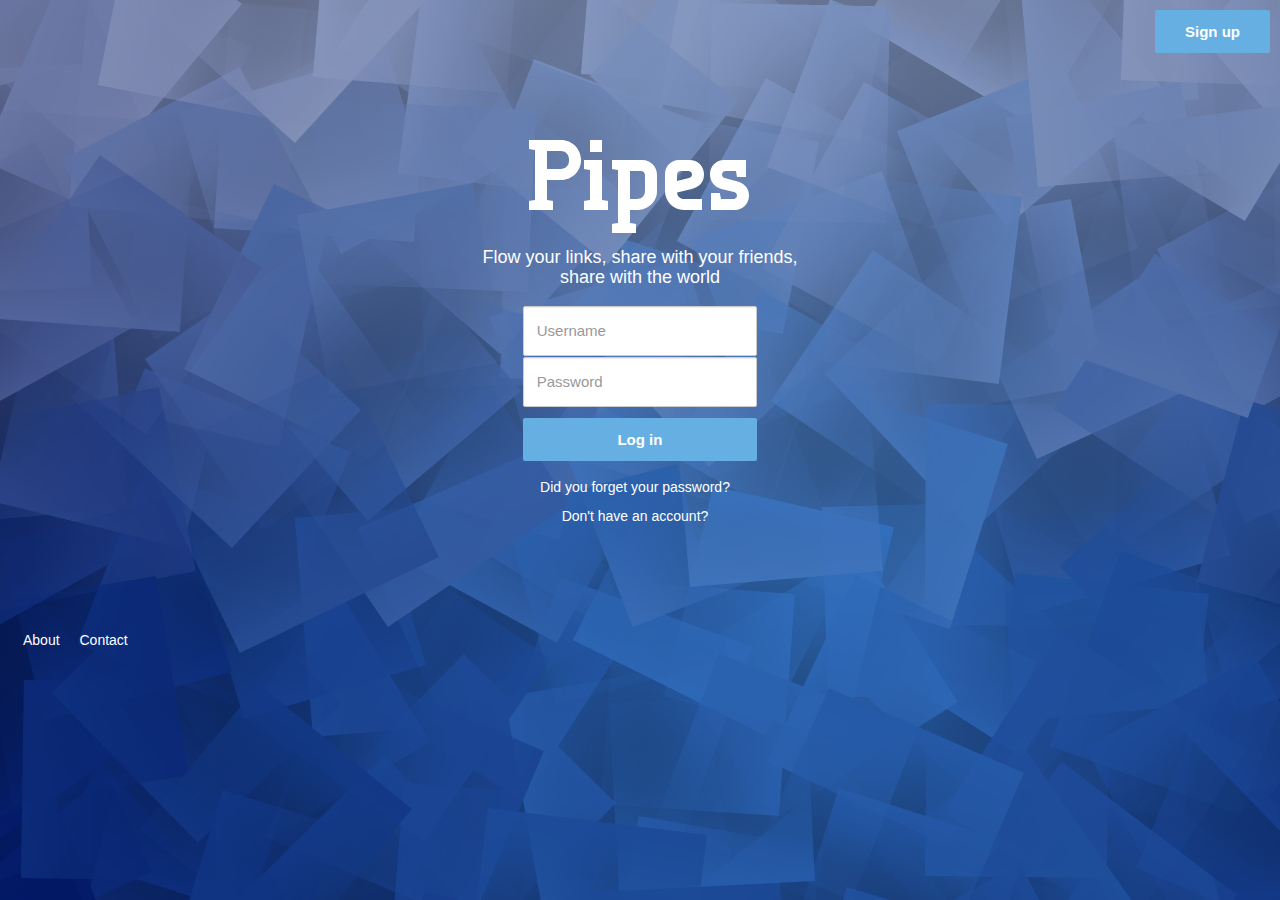
<file: index.html>
<?php
session_start();
	
	if(isset($_SESSION['id']))
	{
		header("location: ../houm-vale/home.html")
	}
?>

<DOCTYPE! html>

<html>
<head>

	<title>Welcome to Pipes!</title>

	<link rel="stylesheet" type="text/css" href="stylesheets/index.css">

	<meta charset="utf-8">

	<script src="jquery-1.9.1.js" type="text/javascript"></script> 
	<script src="jquery-ui-1.11.1/jquery-ui.js" type="text/javascript"></script>
	<script src="index.js" type="text/javascript" ></script>

	<!--boot-->
	<link rel="stylesheet" href="https://maxcdn.bootstrapcdn.com/bootstrap/3.2.0/css/bootstrap.min.css">
	<script src="https://maxcdn.bootstrapcdn.com/bootstrap/3.2.0/js/bootstrap.min.js"></script>


	<link href="https://maxcdn.bootstrapcdn.com/font-awesome/4.2.0/css/font-awesome.min.css" rel="stylesheet">



</head>
<body>

	<div id="fb-root"></div>
	<script>(function(d, s, id) {
	  var js, fjs = d.getElementsByTagName(s)[0];
	  if (d.getElementById(id)) return;
	  js = d.createElement(s); js.id = id;
	  js.src = "//connect.facebook.net/en_US/sdk.js#xfbml=1&appId=1502848609958241&version=v2.0";
	  fjs.parentNode.insertBefore(js, fjs);
	}(document, 'script', 'facebook-jssdk'));</script>

	<div class="container-fluid">
		<div class="row">
			<button class="btn btn-primary pull-right btn-lg btn-submit" id="btn-submit-signup" data-toggle="modal" data-target="#myModal"> Sign up </button>

  			<div class="fb-login-button" data-max-rows="10" data-size="xlarge" data-show-faces="false" data-auto-logout-link="false"></div>
		</div>
		<div class="row">
			<div class="col-md-4 col-md-offset-4 login-form">
				<h1> Pipes </h1>
				<h2> Flow your links, share with your friends, share with the world </h2>

				<!-- el action de un form le dice al formulario a donde enviar los datos cuando el usuario haga "submit", despue,s nahmod va a hacer cosas con esos datos, a vos no te importa -->
				<form role="form" method="POST" action="log.php" class="col-md-8 col-md-offset-2">
					<div class="form-group">
						<input name="user" type="text" class="form-control input-lg login-input" id="user" placeholder="Username">
					</div>
					<div class="form-group">
						<input name="pass" type="password" class="form-control input-lg login-input" id="pass" placeholder="Password">
					</div>
					<button type="submit" class="btn btn-block btn-primary btn-submit" id="btn-submit-login"> Log in </button>
				</form>


				<div id="divt"></div>



				<div class="col-md-12">
					<a class="btn btn-link btn-block white-link"> Did you forget your password? </a>
					<a class="btn btn-link btn-block white-link" data-toggle="modal" data-target="#myModal"> Don't have an account? </a>
			     </div>
			</div>
		</div>
		<div class="row" id="info-us">
			<a href="../aboutinfo/info.html" class="btn btn-link white-link">About</a>
			<a href="#" class="btn btn-link white-link">Contact</a>
		</div>
	</div>



	<!-- Modal -->
	<div class="modal fade" id="myModal" tabindex="-1" role="dialog" aria-labelledby="myModalLabel" aria-hidden="true">
	  <div class="modal-dialog" style="margin-top:45px;width:530;">
	    <div class="modal-content">
	      <div class="modal-header">
	        <button type="button" class="close" data-dismiss="modal"><span aria-hidden="true">&times;</span><span class="sr-only">Close</span></button>
	        <h4 class="modal-title" id="myModalLabel">Sign up</h4>
	      </div>
	      <div class="modal-body">

	      		<div class="row">

	      			<h2 class="modal-sub-header"> Pipes </h2>
	      			<h3> <strong>Join free today! </strong>Sign up using your e-mail! </h3>
	       
					<form role="form" method="POST" action="signup.php" class="col-md-8 col-md-offset-2">
						<div class="form-group">
							<input name="name" type="text" class="form-control input-lg login-input signup-input" id="name" placeholder="Name">
						</div>
						<div class="form-group">
							<input name="lastname" type="text" class="form-control input-lg login-input signup-input" id="lastname" placeholder="Lastname">
						</div>

						<div class="form-group">
							<input name="username" type="text" class="form-control input-lg login-input signup-input" id="username" placeholder="Username" title="Between 6 and 12 characters, don't use $, * or &" data-toggle="tooltip">
							<i id="uStatus" class="fa"></i>

						</div>

						<div class="form-group">
							<input name="email" type="email" class="form-control input-lg login-input signup-input" id="email" placeholder="Email" title="email@email.com" data-toggle="tooltip">
							<i id="eStatus" class="fa"></i>
						</div>

						<div class="form-group">
							<input name="pass" type="password" class="form-control input-lg login-input signup-input" id="password" placeholder="Password" title="Between 6 and 14 characters, use numbers and capitals" data-toggle="tooltip">
							<i id="eye" class="fa fa-eye"></i>

						</div>

						<button type="submit" class="btn btn-block btn-primary btn-submit" id="btn-submit-modal"> Send! </button>
					</form>
				</div>

	      </div>
<!-- 	      <div class="modal-footer">
	        <button type="button" class="btn btn-default" data-dismiss="modal">Close</button>
	        <button type="button" class="btn btn-primary">Save changes</button>
	      </div> -->
	    </div>
	  </div>
	</div>
</body>
</html>
</file>
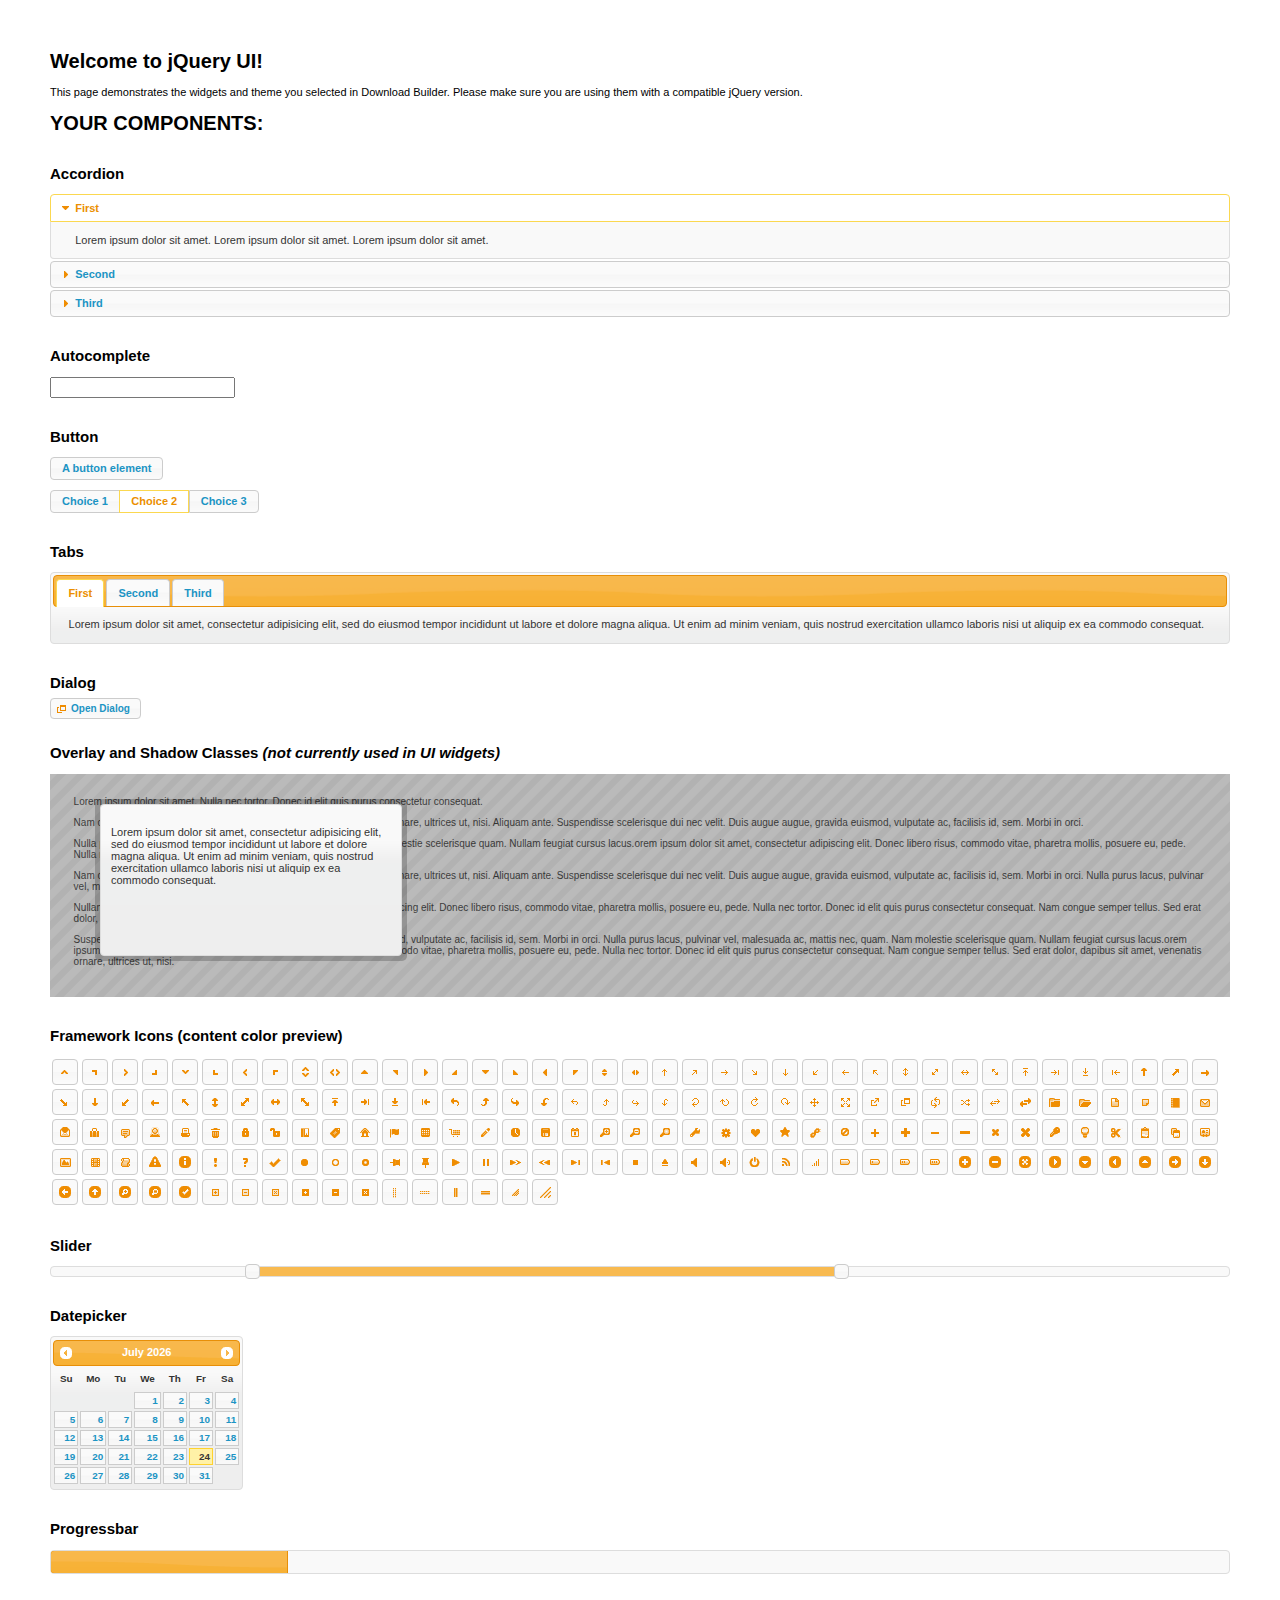
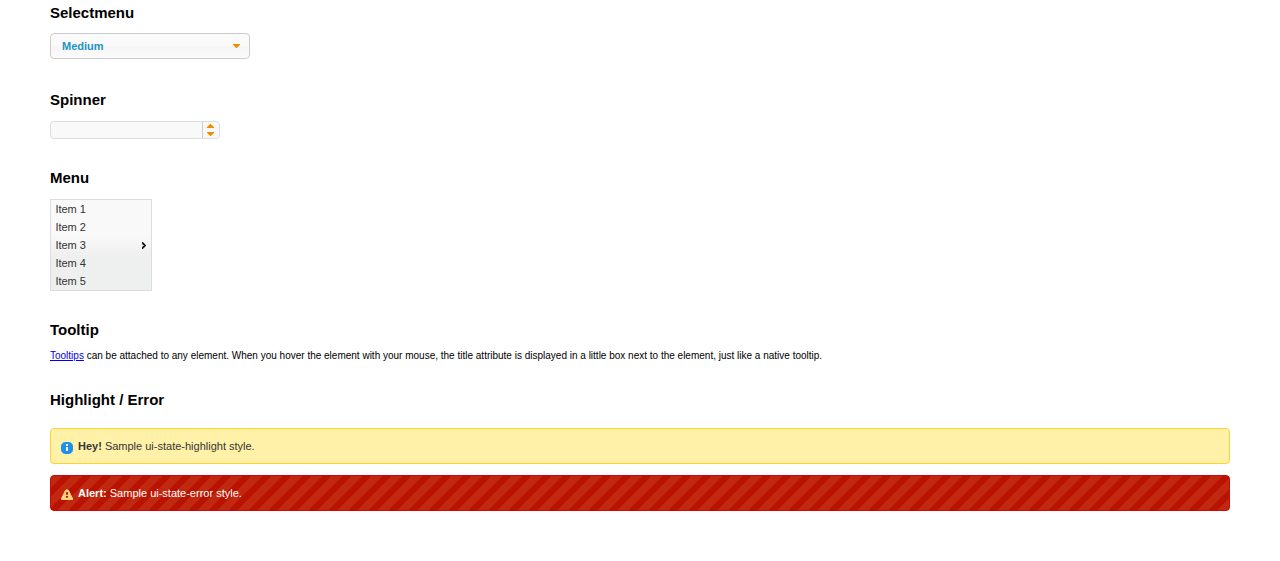
<file: jquery-ui-1.11.1/index.html>
<!doctype html>
<html lang="us">
<head>
	<meta charset="utf-8">
	<title>jQuery UI Example Page</title>
	<link href="jquery-ui.css" rel="stylesheet">
	<style>
	body{
		font: 62.5% "Trebuchet MS", sans-serif;
		margin: 50px;
	}
	.demoHeaders {
		margin-top: 2em;
	}
	#dialog-link {
		padding: .4em 1em .4em 20px;
		text-decoration: none;
		position: relative;
	}
	#dialog-link span.ui-icon {
		margin: 0 5px 0 0;
		position: absolute;
		left: .2em;
		top: 50%;
		margin-top: -8px;
	}
	#icons {
		margin: 0;
		padding: 0;
	}
	#icons li {
		margin: 2px;
		position: relative;
		padding: 4px 0;
		cursor: pointer;
		float: left;
		list-style: none;
	}
	#icons span.ui-icon {
		float: left;
		margin: 0 4px;
	}
	.fakewindowcontain .ui-widget-overlay {
		position: absolute;
	}
	select {
		width: 200px;
	}
	</style>
</head>
<body>

<h1>Welcome to jQuery UI!</h1>

<div class="ui-widget">
	<p>This page demonstrates the widgets and theme you selected in Download Builder. Please make sure you are using them with a compatible jQuery version.</p>
</div>

<h1>YOUR COMPONENTS:</h1>


<!-- Accordion -->
<h2 class="demoHeaders">Accordion</h2>
<div id="accordion">
	<h3>First</h3>
	<div>Lorem ipsum dolor sit amet. Lorem ipsum dolor sit amet. Lorem ipsum dolor sit amet.</div>
	<h3>Second</h3>
	<div>Phasellus mattis tincidunt nibh.</div>
	<h3>Third</h3>
	<div>Nam dui erat, auctor a, dignissim quis.</div>
</div>



<!-- Autocomplete -->
<h2 class="demoHeaders">Autocomplete</h2>
<div>
	<input id="autocomplete" title="type &quot;a&quot;">
</div>



<!-- Button -->
<h2 class="demoHeaders">Button</h2>
<button id="button">A button element</button>
<form style="margin-top: 1em;">
	<div id="radioset">
		<input type="radio" id="radio1" name="radio"><label for="radio1">Choice 1</label>
		<input type="radio" id="radio2" name="radio" checked="checked"><label for="radio2">Choice 2</label>
		<input type="radio" id="radio3" name="radio"><label for="radio3">Choice 3</label>
	</div>
</form>



<!-- Tabs -->
<h2 class="demoHeaders">Tabs</h2>
<div id="tabs">
	<ul>
		<li><a href="#tabs-1">First</a></li>
		<li><a href="#tabs-2">Second</a></li>
		<li><a href="#tabs-3">Third</a></li>
	</ul>
	<div id="tabs-1">Lorem ipsum dolor sit amet, consectetur adipisicing elit, sed do eiusmod tempor incididunt ut labore et dolore magna aliqua. Ut enim ad minim veniam, quis nostrud exercitation ullamco laboris nisi ut aliquip ex ea commodo consequat.</div>
	<div id="tabs-2">Phasellus mattis tincidunt nibh. Cras orci urna, blandit id, pretium vel, aliquet ornare, felis. Maecenas scelerisque sem non nisl. Fusce sed lorem in enim dictum bibendum.</div>
	<div id="tabs-3">Nam dui erat, auctor a, dignissim quis, sollicitudin eu, felis. Pellentesque nisi urna, interdum eget, sagittis et, consequat vestibulum, lacus. Mauris porttitor ullamcorper augue.</div>
</div>



<!-- Dialog NOTE: Dialog is not generated by UI in this demo so it can be visually styled in themeroller-->
<h2 class="demoHeaders">Dialog</h2>
<p><a href="#" id="dialog-link" class="ui-state-default ui-corner-all"><span class="ui-icon ui-icon-newwin"></span>Open Dialog</a></p>

<h2 class="demoHeaders">Overlay and Shadow Classes <em>(not currently used in UI widgets)</em></h2>
<div style="position: relative; width: 96%; height: 200px; padding:1% 2%; overflow:hidden;" class="fakewindowcontain">
	<p>Lorem ipsum dolor sit amet,  Nulla nec tortor. Donec id elit quis purus consectetur consequat. </p><p>Nam congue semper tellus. Sed erat dolor, dapibus sit amet, venenatis ornare, ultrices ut, nisi. Aliquam ante. Suspendisse scelerisque dui nec velit. Duis augue augue, gravida euismod, vulputate ac, facilisis id, sem. Morbi in orci. </p><p>Nulla purus lacus, pulvinar vel, malesuada ac, mattis nec, quam. Nam molestie scelerisque quam. Nullam feugiat cursus lacus.orem ipsum dolor sit amet, consectetur adipiscing elit. Donec libero risus, commodo vitae, pharetra mollis, posuere eu, pede. Nulla nec tortor. Donec id elit quis purus consectetur consequat. </p><p>Nam congue semper tellus. Sed erat dolor, dapibus sit amet, venenatis ornare, ultrices ut, nisi. Aliquam ante. Suspendisse scelerisque dui nec velit. Duis augue augue, gravida euismod, vulputate ac, facilisis id, sem. Morbi in orci. Nulla purus lacus, pulvinar vel, malesuada ac, mattis nec, quam. Nam molestie scelerisque quam. </p><p>Nullam feugiat cursus lacus.orem ipsum dolor sit amet, consectetur adipiscing elit. Donec libero risus, commodo vitae, pharetra mollis, posuere eu, pede. Nulla nec tortor. Donec id elit quis purus consectetur consequat. Nam congue semper tellus. Sed erat dolor, dapibus sit amet, venenatis ornare, ultrices ut, nisi. Aliquam ante. </p><p>Suspendisse scelerisque dui nec velit. Duis augue augue, gravida euismod, vulputate ac, facilisis id, sem. Morbi in orci. Nulla purus lacus, pulvinar vel, malesuada ac, mattis nec, quam. Nam molestie scelerisque quam. Nullam feugiat cursus lacus.orem ipsum dolor sit amet, consectetur adipiscing elit. Donec libero risus, commodo vitae, pharetra mollis, posuere eu, pede. Nulla nec tortor. Donec id elit quis purus consectetur consequat. Nam congue semper tellus. Sed erat dolor, dapibus sit amet, venenatis ornare, ultrices ut, nisi. </p>

	<!-- ui-dialog -->
	<div class="ui-overlay"><div class="ui-widget-overlay"></div><div class="ui-widget-shadow ui-corner-all" style="width: 302px; height: 152px; position: absolute; left: 50px; top: 30px;"></div></div>
	<div style="position: absolute; width: 280px; height: 130px;left: 50px; top: 30px; padding: 10px;" class="ui-widget ui-widget-content ui-corner-all">
		<div class="ui-dialog-content ui-widget-content" style="background: none; border: 0;">
			<p>Lorem ipsum dolor sit amet, consectetur adipisicing elit, sed do eiusmod tempor incididunt ut labore et dolore magna aliqua. Ut enim ad minim veniam, quis nostrud exercitation ullamco laboris nisi ut aliquip ex ea commodo consequat.</p>
		</div>
	</div>

</div>

<!-- ui-dialog -->
<div id="dialog" title="Dialog Title">
	<p>Lorem ipsum dolor sit amet, consectetur adipisicing elit, sed do eiusmod tempor incididunt ut labore et dolore magna aliqua. Ut enim ad minim veniam, quis nostrud exercitation ullamco laboris nisi ut aliquip ex ea commodo consequat.</p>
</div>



<h2 class="demoHeaders">Framework Icons (content color preview)</h2>
<ul id="icons" class="ui-widget ui-helper-clearfix">
	<li class="ui-state-default ui-corner-all" title=".ui-icon-carat-1-n"><span class="ui-icon ui-icon-carat-1-n"></span></li>
	<li class="ui-state-default ui-corner-all" title=".ui-icon-carat-1-ne"><span class="ui-icon ui-icon-carat-1-ne"></span></li>
	<li class="ui-state-default ui-corner-all" title=".ui-icon-carat-1-e"><span class="ui-icon ui-icon-carat-1-e"></span></li>
	<li class="ui-state-default ui-corner-all" title=".ui-icon-carat-1-se"><span class="ui-icon ui-icon-carat-1-se"></span></li>
	<li class="ui-state-default ui-corner-all" title=".ui-icon-carat-1-s"><span class="ui-icon ui-icon-carat-1-s"></span></li>
	<li class="ui-state-default ui-corner-all" title=".ui-icon-carat-1-sw"><span class="ui-icon ui-icon-carat-1-sw"></span></li>
	<li class="ui-state-default ui-corner-all" title=".ui-icon-carat-1-w"><span class="ui-icon ui-icon-carat-1-w"></span></li>
	<li class="ui-state-default ui-corner-all" title=".ui-icon-carat-1-nw"><span class="ui-icon ui-icon-carat-1-nw"></span></li>
	<li class="ui-state-default ui-corner-all" title=".ui-icon-carat-2-n-s"><span class="ui-icon ui-icon-carat-2-n-s"></span></li>
	<li class="ui-state-default ui-corner-all" title=".ui-icon-carat-2-e-w"><span class="ui-icon ui-icon-carat-2-e-w"></span></li>
	<li class="ui-state-default ui-corner-all" title=".ui-icon-triangle-1-n"><span class="ui-icon ui-icon-triangle-1-n"></span></li>
	<li class="ui-state-default ui-corner-all" title=".ui-icon-triangle-1-ne"><span class="ui-icon ui-icon-triangle-1-ne"></span></li>
	<li class="ui-state-default ui-corner-all" title=".ui-icon-triangle-1-e"><span class="ui-icon ui-icon-triangle-1-e"></span></li>
	<li class="ui-state-default ui-corner-all" title=".ui-icon-triangle-1-se"><span class="ui-icon ui-icon-triangle-1-se"></span></li>
	<li class="ui-state-default ui-corner-all" title=".ui-icon-triangle-1-s"><span class="ui-icon ui-icon-triangle-1-s"></span></li>
	<li class="ui-state-default ui-corner-all" title=".ui-icon-triangle-1-sw"><span class="ui-icon ui-icon-triangle-1-sw"></span></li>
	<li class="ui-state-default ui-corner-all" title=".ui-icon-triangle-1-w"><span class="ui-icon ui-icon-triangle-1-w"></span></li>
	<li class="ui-state-default ui-corner-all" title=".ui-icon-triangle-1-nw"><span class="ui-icon ui-icon-triangle-1-nw"></span></li>
	<li class="ui-state-default ui-corner-all" title=".ui-icon-triangle-2-n-s"><span class="ui-icon ui-icon-triangle-2-n-s"></span></li>
	<li class="ui-state-default ui-corner-all" title=".ui-icon-triangle-2-e-w"><span class="ui-icon ui-icon-triangle-2-e-w"></span></li>
	<li class="ui-state-default ui-corner-all" title=".ui-icon-arrow-1-n"><span class="ui-icon ui-icon-arrow-1-n"></span></li>
	<li class="ui-state-default ui-corner-all" title=".ui-icon-arrow-1-ne"><span class="ui-icon ui-icon-arrow-1-ne"></span></li>
	<li class="ui-state-default ui-corner-all" title=".ui-icon-arrow-1-e"><span class="ui-icon ui-icon-arrow-1-e"></span></li>
	<li class="ui-state-default ui-corner-all" title=".ui-icon-arrow-1-se"><span class="ui-icon ui-icon-arrow-1-se"></span></li>
	<li class="ui-state-default ui-corner-all" title=".ui-icon-arrow-1-s"><span class="ui-icon ui-icon-arrow-1-s"></span></li>
	<li class="ui-state-default ui-corner-all" title=".ui-icon-arrow-1-sw"><span class="ui-icon ui-icon-arrow-1-sw"></span></li>
	<li class="ui-state-default ui-corner-all" title=".ui-icon-arrow-1-w"><span class="ui-icon ui-icon-arrow-1-w"></span></li>
	<li class="ui-state-default ui-corner-all" title=".ui-icon-arrow-1-nw"><span class="ui-icon ui-icon-arrow-1-nw"></span></li>
	<li class="ui-state-default ui-corner-all" title=".ui-icon-arrow-2-n-s"><span class="ui-icon ui-icon-arrow-2-n-s"></span></li>
	<li class="ui-state-default ui-corner-all" title=".ui-icon-arrow-2-ne-sw"><span class="ui-icon ui-icon-arrow-2-ne-sw"></span></li>
	<li class="ui-state-default ui-corner-all" title=".ui-icon-arrow-2-e-w"><span class="ui-icon ui-icon-arrow-2-e-w"></span></li>
	<li class="ui-state-default ui-corner-all" title=".ui-icon-arrow-2-se-nw"><span class="ui-icon ui-icon-arrow-2-se-nw"></span></li>
	<li class="ui-state-default ui-corner-all" title=".ui-icon-arrowstop-1-n"><span class="ui-icon ui-icon-arrowstop-1-n"></span></li>
	<li class="ui-state-default ui-corner-all" title=".ui-icon-arrowstop-1-e"><span class="ui-icon ui-icon-arrowstop-1-e"></span></li>
	<li class="ui-state-default ui-corner-all" title=".ui-icon-arrowstop-1-s"><span class="ui-icon ui-icon-arrowstop-1-s"></span></li>
	<li class="ui-state-default ui-corner-all" title=".ui-icon-arrowstop-1-w"><span class="ui-icon ui-icon-arrowstop-1-w"></span></li>
	<li class="ui-state-default ui-corner-all" title=".ui-icon-arrowthick-1-n"><span class="ui-icon ui-icon-arrowthick-1-n"></span></li>
	<li class="ui-state-default ui-corner-all" title=".ui-icon-arrowthick-1-ne"><span class="ui-icon ui-icon-arrowthick-1-ne"></span></li>
	<li class="ui-state-default ui-corner-all" title=".ui-icon-arrowthick-1-e"><span class="ui-icon ui-icon-arrowthick-1-e"></span></li>
	<li class="ui-state-default ui-corner-all" title=".ui-icon-arrowthick-1-se"><span class="ui-icon ui-icon-arrowthick-1-se"></span></li>
	<li class="ui-state-default ui-corner-all" title=".ui-icon-arrowthick-1-s"><span class="ui-icon ui-icon-arrowthick-1-s"></span></li>
	<li class="ui-state-default ui-corner-all" title=".ui-icon-arrowthick-1-sw"><span class="ui-icon ui-icon-arrowthick-1-sw"></span></li>
	<li class="ui-state-default ui-corner-all" title=".ui-icon-arrowthick-1-w"><span class="ui-icon ui-icon-arrowthick-1-w"></span></li>
	<li class="ui-state-default ui-corner-all" title=".ui-icon-arrowthick-1-nw"><span class="ui-icon ui-icon-arrowthick-1-nw"></span></li>
	<li class="ui-state-default ui-corner-all" title=".ui-icon-arrowthick-2-n-s"><span class="ui-icon ui-icon-arrowthick-2-n-s"></span></li>
	<li class="ui-state-default ui-corner-all" title=".ui-icon-arrowthick-2-ne-sw"><span class="ui-icon ui-icon-arrowthick-2-ne-sw"></span></li>
	<li class="ui-state-default ui-corner-all" title=".ui-icon-arrowthick-2-e-w"><span class="ui-icon ui-icon-arrowthick-2-e-w"></span></li>
	<li class="ui-state-default ui-corner-all" title=".ui-icon-arrowthick-2-se-nw"><span class="ui-icon ui-icon-arrowthick-2-se-nw"></span></li>
	<li class="ui-state-default ui-corner-all" title=".ui-icon-arrowthickstop-1-n"><span class="ui-icon ui-icon-arrowthickstop-1-n"></span></li>
	<li class="ui-state-default ui-corner-all" title=".ui-icon-arrowthickstop-1-e"><span class="ui-icon ui-icon-arrowthickstop-1-e"></span></li>
	<li class="ui-state-default ui-corner-all" title=".ui-icon-arrowthickstop-1-s"><span class="ui-icon ui-icon-arrowthickstop-1-s"></span></li>
	<li class="ui-state-default ui-corner-all" title=".ui-icon-arrowthickstop-1-w"><span class="ui-icon ui-icon-arrowthickstop-1-w"></span></li>
	<li class="ui-state-default ui-corner-all" title=".ui-icon-arrowreturnthick-1-w"><span class="ui-icon ui-icon-arrowreturnthick-1-w"></span></li>
	<li class="ui-state-default ui-corner-all" title=".ui-icon-arrowreturnthick-1-n"><span class="ui-icon ui-icon-arrowreturnthick-1-n"></span></li>
	<li class="ui-state-default ui-corner-all" title=".ui-icon-arrowreturnthick-1-e"><span class="ui-icon ui-icon-arrowreturnthick-1-e"></span></li>
	<li class="ui-state-default ui-corner-all" title=".ui-icon-arrowreturnthick-1-s"><span class="ui-icon ui-icon-arrowreturnthick-1-s"></span></li>
	<li class="ui-state-default ui-corner-all" title=".ui-icon-arrowreturn-1-w"><span class="ui-icon ui-icon-arrowreturn-1-w"></span></li>
	<li class="ui-state-default ui-corner-all" title=".ui-icon-arrowreturn-1-n"><span class="ui-icon ui-icon-arrowreturn-1-n"></span></li>
	<li class="ui-state-default ui-corner-all" title=".ui-icon-arrowreturn-1-e"><span class="ui-icon ui-icon-arrowreturn-1-e"></span></li>
	<li class="ui-state-default ui-corner-all" title=".ui-icon-arrowreturn-1-s"><span class="ui-icon ui-icon-arrowreturn-1-s"></span></li>
	<li class="ui-state-default ui-corner-all" title=".ui-icon-arrowrefresh-1-w"><span class="ui-icon ui-icon-arrowrefresh-1-w"></span></li>
	<li class="ui-state-default ui-corner-all" title=".ui-icon-arrowrefresh-1-n"><span class="ui-icon ui-icon-arrowrefresh-1-n"></span></li>
	<li class="ui-state-default ui-corner-all" title=".ui-icon-arrowrefresh-1-e"><span class="ui-icon ui-icon-arrowrefresh-1-e"></span></li>
	<li class="ui-state-default ui-corner-all" title=".ui-icon-arrowrefresh-1-s"><span class="ui-icon ui-icon-arrowrefresh-1-s"></span></li>
	<li class="ui-state-default ui-corner-all" title=".ui-icon-arrow-4"><span class="ui-icon ui-icon-arrow-4"></span></li>
	<li class="ui-state-default ui-corner-all" title=".ui-icon-arrow-4-diag"><span class="ui-icon ui-icon-arrow-4-diag"></span></li>
	<li class="ui-state-default ui-corner-all" title=".ui-icon-extlink"><span class="ui-icon ui-icon-extlink"></span></li>
	<li class="ui-state-default ui-corner-all" title=".ui-icon-newwin"><span class="ui-icon ui-icon-newwin"></span></li>
	<li class="ui-state-default ui-corner-all" title=".ui-icon-refresh"><span class="ui-icon ui-icon-refresh"></span></li>
	<li class="ui-state-default ui-corner-all" title=".ui-icon-shuffle"><span class="ui-icon ui-icon-shuffle"></span></li>
	<li class="ui-state-default ui-corner-all" title=".ui-icon-transfer-e-w"><span class="ui-icon ui-icon-transfer-e-w"></span></li>
	<li class="ui-state-default ui-corner-all" title=".ui-icon-transferthick-e-w"><span class="ui-icon ui-icon-transferthick-e-w"></span></li>
	<li class="ui-state-default ui-corner-all" title=".ui-icon-folder-collapsed"><span class="ui-icon ui-icon-folder-collapsed"></span></li>
	<li class="ui-state-default ui-corner-all" title=".ui-icon-folder-open"><span class="ui-icon ui-icon-folder-open"></span></li>
	<li class="ui-state-default ui-corner-all" title=".ui-icon-document"><span class="ui-icon ui-icon-document"></span></li>
	<li class="ui-state-default ui-corner-all" title=".ui-icon-document-b"><span class="ui-icon ui-icon-document-b"></span></li>
	<li class="ui-state-default ui-corner-all" title=".ui-icon-note"><span class="ui-icon ui-icon-note"></span></li>
	<li class="ui-state-default ui-corner-all" title=".ui-icon-mail-closed"><span class="ui-icon ui-icon-mail-closed"></span></li>
	<li class="ui-state-default ui-corner-all" title=".ui-icon-mail-open"><span class="ui-icon ui-icon-mail-open"></span></li>
	<li class="ui-state-default ui-corner-all" title=".ui-icon-suitcase"><span class="ui-icon ui-icon-suitcase"></span></li>
	<li class="ui-state-default ui-corner-all" title=".ui-icon-comment"><span class="ui-icon ui-icon-comment"></span></li>
	<li class="ui-state-default ui-corner-all" title=".ui-icon-person"><span class="ui-icon ui-icon-person"></span></li>
	<li class="ui-state-default ui-corner-all" title=".ui-icon-print"><span class="ui-icon ui-icon-print"></span></li>
	<li class="ui-state-default ui-corner-all" title=".ui-icon-trash"><span class="ui-icon ui-icon-trash"></span></li>
	<li class="ui-state-default ui-corner-all" title=".ui-icon-locked"><span class="ui-icon ui-icon-locked"></span></li>
	<li class="ui-state-default ui-corner-all" title=".ui-icon-unlocked"><span class="ui-icon ui-icon-unlocked"></span></li>
	<li class="ui-state-default ui-corner-all" title=".ui-icon-bookmark"><span class="ui-icon ui-icon-bookmark"></span></li>
	<li class="ui-state-default ui-corner-all" title=".ui-icon-tag"><span class="ui-icon ui-icon-tag"></span></li>
	<li class="ui-state-default ui-corner-all" title=".ui-icon-home"><span class="ui-icon ui-icon-home"></span></li>
	<li class="ui-state-default ui-corner-all" title=".ui-icon-flag"><span class="ui-icon ui-icon-flag"></span></li>
	<li class="ui-state-default ui-corner-all" title=".ui-icon-calculator"><span class="ui-icon ui-icon-calculator"></span></li>
	<li class="ui-state-default ui-corner-all" title=".ui-icon-cart"><span class="ui-icon ui-icon-cart"></span></li>
	<li class="ui-state-default ui-corner-all" title=".ui-icon-pencil"><span class="ui-icon ui-icon-pencil"></span></li>
	<li class="ui-state-default ui-corner-all" title=".ui-icon-clock"><span class="ui-icon ui-icon-clock"></span></li>
	<li class="ui-state-default ui-corner-all" title=".ui-icon-disk"><span class="ui-icon ui-icon-disk"></span></li>
	<li class="ui-state-default ui-corner-all" title=".ui-icon-calendar"><span class="ui-icon ui-icon-calendar"></span></li>
	<li class="ui-state-default ui-corner-all" title=".ui-icon-zoomin"><span class="ui-icon ui-icon-zoomin"></span></li>
	<li class="ui-state-default ui-corner-all" title=".ui-icon-zoomout"><span class="ui-icon ui-icon-zoomout"></span></li>
	<li class="ui-state-default ui-corner-all" title=".ui-icon-search"><span class="ui-icon ui-icon-search"></span></li>
	<li class="ui-state-default ui-corner-all" title=".ui-icon-wrench"><span class="ui-icon ui-icon-wrench"></span></li>
	<li class="ui-state-default ui-corner-all" title=".ui-icon-gear"><span class="ui-icon ui-icon-gear"></span></li>
	<li class="ui-state-default ui-corner-all" title=".ui-icon-heart"><span class="ui-icon ui-icon-heart"></span></li>
	<li class="ui-state-default ui-corner-all" title=".ui-icon-star"><span class="ui-icon ui-icon-star"></span></li>
	<li class="ui-state-default ui-corner-all" title=".ui-icon-link"><span class="ui-icon ui-icon-link"></span></li>
	<li class="ui-state-default ui-corner-all" title=".ui-icon-cancel"><span class="ui-icon ui-icon-cancel"></span></li>
	<li class="ui-state-default ui-corner-all" title=".ui-icon-plus"><span class="ui-icon ui-icon-plus"></span></li>
	<li class="ui-state-default ui-corner-all" title=".ui-icon-plusthick"><span class="ui-icon ui-icon-plusthick"></span></li>
	<li class="ui-state-default ui-corner-all" title=".ui-icon-minus"><span class="ui-icon ui-icon-minus"></span></li>
	<li class="ui-state-default ui-corner-all" title=".ui-icon-minusthick"><span class="ui-icon ui-icon-minusthick"></span></li>
	<li class="ui-state-default ui-corner-all" title=".ui-icon-close"><span class="ui-icon ui-icon-close"></span></li>
	<li class="ui-state-default ui-corner-all" title=".ui-icon-closethick"><span class="ui-icon ui-icon-closethick"></span></li>
	<li class="ui-state-default ui-corner-all" title=".ui-icon-key"><span class="ui-icon ui-icon-key"></span></li>
	<li class="ui-state-default ui-corner-all" title=".ui-icon-lightbulb"><span class="ui-icon ui-icon-lightbulb"></span></li>
	<li class="ui-state-default ui-corner-all" title=".ui-icon-scissors"><span class="ui-icon ui-icon-scissors"></span></li>
	<li class="ui-state-default ui-corner-all" title=".ui-icon-clipboard"><span class="ui-icon ui-icon-clipboard"></span></li>
	<li class="ui-state-default ui-corner-all" title=".ui-icon-copy"><span class="ui-icon ui-icon-copy"></span></li>
	<li class="ui-state-default ui-corner-all" title=".ui-icon-contact"><span class="ui-icon ui-icon-contact"></span></li>
	<li class="ui-state-default ui-corner-all" title=".ui-icon-image"><span class="ui-icon ui-icon-image"></span></li>
	<li class="ui-state-default ui-corner-all" title=".ui-icon-video"><span class="ui-icon ui-icon-video"></span></li>
	<li class="ui-state-default ui-corner-all" title=".ui-icon-script"><span class="ui-icon ui-icon-script"></span></li>
	<li class="ui-state-default ui-corner-all" title=".ui-icon-alert"><span class="ui-icon ui-icon-alert"></span></li>
	<li class="ui-state-default ui-corner-all" title=".ui-icon-info"><span class="ui-icon ui-icon-info"></span></li>
	<li class="ui-state-default ui-corner-all" title=".ui-icon-notice"><span class="ui-icon ui-icon-notice"></span></li>
	<li class="ui-state-default ui-corner-all" title=".ui-icon-help"><span class="ui-icon ui-icon-help"></span></li>
	<li class="ui-state-default ui-corner-all" title=".ui-icon-check"><span class="ui-icon ui-icon-check"></span></li>
	<li class="ui-state-default ui-corner-all" title=".ui-icon-bullet"><span class="ui-icon ui-icon-bullet"></span></li>
	<li class="ui-state-default ui-corner-all" title=".ui-icon-radio-off"><span class="ui-icon ui-icon-radio-off"></span></li>
	<li class="ui-state-default ui-corner-all" title=".ui-icon-radio-on"><span class="ui-icon ui-icon-radio-on"></span></li>
	<li class="ui-state-default ui-corner-all" title=".ui-icon-pin-w"><span class="ui-icon ui-icon-pin-w"></span></li>
	<li class="ui-state-default ui-corner-all" title=".ui-icon-pin-s"><span class="ui-icon ui-icon-pin-s"></span></li>
	<li class="ui-state-default ui-corner-all" title=".ui-icon-play"><span class="ui-icon ui-icon-play"></span></li>
	<li class="ui-state-default ui-corner-all" title=".ui-icon-pause"><span class="ui-icon ui-icon-pause"></span></li>
	<li class="ui-state-default ui-corner-all" title=".ui-icon-seek-next"><span class="ui-icon ui-icon-seek-next"></span></li>
	<li class="ui-state-default ui-corner-all" title=".ui-icon-seek-prev"><span class="ui-icon ui-icon-seek-prev"></span></li>
	<li class="ui-state-default ui-corner-all" title=".ui-icon-seek-end"><span class="ui-icon ui-icon-seek-end"></span></li>
	<li class="ui-state-default ui-corner-all" title=".ui-icon-seek-first"><span class="ui-icon ui-icon-seek-first"></span></li>
	<li class="ui-state-default ui-corner-all" title=".ui-icon-stop"><span class="ui-icon ui-icon-stop"></span></li>
	<li class="ui-state-default ui-corner-all" title=".ui-icon-eject"><span class="ui-icon ui-icon-eject"></span></li>
	<li class="ui-state-default ui-corner-all" title=".ui-icon-volume-off"><span class="ui-icon ui-icon-volume-off"></span></li>
	<li class="ui-state-default ui-corner-all" title=".ui-icon-volume-on"><span class="ui-icon ui-icon-volume-on"></span></li>
	<li class="ui-state-default ui-corner-all" title=".ui-icon-power"><span class="ui-icon ui-icon-power"></span></li>
	<li class="ui-state-default ui-corner-all" title=".ui-icon-signal-diag"><span class="ui-icon ui-icon-signal-diag"></span></li>
	<li class="ui-state-default ui-corner-all" title=".ui-icon-signal"><span class="ui-icon ui-icon-signal"></span></li>
	<li class="ui-state-default ui-corner-all" title=".ui-icon-battery-0"><span class="ui-icon ui-icon-battery-0"></span></li>
	<li class="ui-state-default ui-corner-all" title=".ui-icon-battery-1"><span class="ui-icon ui-icon-battery-1"></span></li>
	<li class="ui-state-default ui-corner-all" title=".ui-icon-battery-2"><span class="ui-icon ui-icon-battery-2"></span></li>
	<li class="ui-state-default ui-corner-all" title=".ui-icon-battery-3"><span class="ui-icon ui-icon-battery-3"></span></li>
	<li class="ui-state-default ui-corner-all" title=".ui-icon-circle-plus"><span class="ui-icon ui-icon-circle-plus"></span></li>
	<li class="ui-state-default ui-corner-all" title=".ui-icon-circle-minus"><span class="ui-icon ui-icon-circle-minus"></span></li>
	<li class="ui-state-default ui-corner-all" title=".ui-icon-circle-close"><span class="ui-icon ui-icon-circle-close"></span></li>
	<li class="ui-state-default ui-corner-all" title=".ui-icon-circle-triangle-e"><span class="ui-icon ui-icon-circle-triangle-e"></span></li>
	<li class="ui-state-default ui-corner-all" title=".ui-icon-circle-triangle-s"><span class="ui-icon ui-icon-circle-triangle-s"></span></li>
	<li class="ui-state-default ui-corner-all" title=".ui-icon-circle-triangle-w"><span class="ui-icon ui-icon-circle-triangle-w"></span></li>
	<li class="ui-state-default ui-corner-all" title=".ui-icon-circle-triangle-n"><span class="ui-icon ui-icon-circle-triangle-n"></span></li>
	<li class="ui-state-default ui-corner-all" title=".ui-icon-circle-arrow-e"><span class="ui-icon ui-icon-circle-arrow-e"></span></li>
	<li class="ui-state-default ui-corner-all" title=".ui-icon-circle-arrow-s"><span class="ui-icon ui-icon-circle-arrow-s"></span></li>
	<li class="ui-state-default ui-corner-all" title=".ui-icon-circle-arrow-w"><span class="ui-icon ui-icon-circle-arrow-w"></span></li>
	<li class="ui-state-default ui-corner-all" title=".ui-icon-circle-arrow-n"><span class="ui-icon ui-icon-circle-arrow-n"></span></li>
	<li class="ui-state-default ui-corner-all" title=".ui-icon-circle-zoomin"><span class="ui-icon ui-icon-circle-zoomin"></span></li>
	<li class="ui-state-default ui-corner-all" title=".ui-icon-circle-zoomout"><span class="ui-icon ui-icon-circle-zoomout"></span></li>
	<li class="ui-state-default ui-corner-all" title=".ui-icon-circle-check"><span class="ui-icon ui-icon-circle-check"></span></li>
	<li class="ui-state-default ui-corner-all" title=".ui-icon-circlesmall-plus"><span class="ui-icon ui-icon-circlesmall-plus"></span></li>
	<li class="ui-state-default ui-corner-all" title=".ui-icon-circlesmall-minus"><span class="ui-icon ui-icon-circlesmall-minus"></span></li>
	<li class="ui-state-default ui-corner-all" title=".ui-icon-circlesmall-close"><span class="ui-icon ui-icon-circlesmall-close"></span></li>
	<li class="ui-state-default ui-corner-all" title=".ui-icon-squaresmall-plus"><span class="ui-icon ui-icon-squaresmall-plus"></span></li>
	<li class="ui-state-default ui-corner-all" title=".ui-icon-squaresmall-minus"><span class="ui-icon ui-icon-squaresmall-minus"></span></li>
	<li class="ui-state-default ui-corner-all" title=".ui-icon-squaresmall-close"><span class="ui-icon ui-icon-squaresmall-close"></span></li>
	<li class="ui-state-default ui-corner-all" title=".ui-icon-grip-dotted-vertical"><span class="ui-icon ui-icon-grip-dotted-vertical"></span></li>
	<li class="ui-state-default ui-corner-all" title=".ui-icon-grip-dotted-horizontal"><span class="ui-icon ui-icon-grip-dotted-horizontal"></span></li>
	<li class="ui-state-default ui-corner-all" title=".ui-icon-grip-solid-vertical"><span class="ui-icon ui-icon-grip-solid-vertical"></span></li>
	<li class="ui-state-default ui-corner-all" title=".ui-icon-grip-solid-horizontal"><span class="ui-icon ui-icon-grip-solid-horizontal"></span></li>
	<li class="ui-state-default ui-corner-all" title=".ui-icon-gripsmall-diagonal-se"><span class="ui-icon ui-icon-gripsmall-diagonal-se"></span></li>
	<li class="ui-state-default ui-corner-all" title=".ui-icon-grip-diagonal-se"><span class="ui-icon ui-icon-grip-diagonal-se"></span></li>
</ul>


<!-- Slider -->
<h2 class="demoHeaders">Slider</h2>
<div id="slider"></div>



<!-- Datepicker -->
<h2 class="demoHeaders">Datepicker</h2>
<div id="datepicker"></div>



<!-- Progressbar -->
<h2 class="demoHeaders">Progressbar</h2>
<div id="progressbar"></div>



<!-- Progressbar -->
<h2 class="demoHeaders">Selectmenu</h2>
<select id="selectmenu">
	<option>Slower</option>
	<option>Slow</option>
	<option selected="selected">Medium</option>
	<option>Fast</option>
	<option>Faster</option>
</select>



<!-- Spinner -->
<h2 class="demoHeaders">Spinner</h2>
<input id="spinner">



<!-- Menu -->
<h2 class="demoHeaders">Menu</h2>
<ul style="width:100px;" id="menu">
	<li>Item 1</li>
	<li>Item 2</li>
	<li>Item 3
		<ul>
			<li>Item 3-1</li>
			<li>Item 3-2</li>
			<li>Item 3-3</li>
			<li>Item 3-4</li>
			<li>Item 3-5</li>
		</ul>
	</li>
	<li>Item 4</li>
	<li>Item 5</li>
</ul>



<!-- Tooltip -->
<h2 class="demoHeaders">Tooltip</h2>
<p id="tooltip">
	<a href="#" title="That&apos;s what this widget is">Tooltips</a> can be attached to any element. When you hover
the element with your mouse, the title attribute is displayed in a little box next to the element, just like a native tooltip.
</p>


<!-- Highlight / Error -->
<h2 class="demoHeaders">Highlight / Error</h2>
<div class="ui-widget">
	<div class="ui-state-highlight ui-corner-all" style="margin-top: 20px; padding: 0 .7em;">
		<p><span class="ui-icon ui-icon-info" style="float: left; margin-right: .3em;"></span>
		<strong>Hey!</strong> Sample ui-state-highlight style.</p>
	</div>
</div>
<br>
<div class="ui-widget">
	<div class="ui-state-error ui-corner-all" style="padding: 0 .7em;">
		<p><span class="ui-icon ui-icon-alert" style="float: left; margin-right: .3em;"></span>
		<strong>Alert:</strong> Sample ui-state-error style.</p>
	</div>
</div>

<script src="external/jquery/jquery.js"></script>
<script src="jquery-ui.js"></script>
<script>

$( "#accordion" ).accordion();



var availableTags = [
	"ActionScript",
	"AppleScript",
	"Asp",
	"BASIC",
	"C",
	"C++",
	"Clojure",
	"COBOL",
	"ColdFusion",
	"Erlang",
	"Fortran",
	"Groovy",
	"Haskell",
	"Java",
	"JavaScript",
	"Lisp",
	"Perl",
	"PHP",
	"Python",
	"Ruby",
	"Scala",
	"Scheme"
];
$( "#autocomplete" ).autocomplete({
	source: availableTags
});



$( "#button" ).button();
$( "#radioset" ).buttonset();



$( "#tabs" ).tabs();



$( "#dialog" ).dialog({
	autoOpen: false,
	width: 400,
	buttons: [
		{
			text: "Ok",
			click: function() {
				$( this ).dialog( "close" );
			}
		},
		{
			text: "Cancel",
			click: function() {
				$( this ).dialog( "close" );
			}
		}
	]
});

// Link to open the dialog
$( "#dialog-link" ).click(function( event ) {
	$( "#dialog" ).dialog( "open" );
	event.preventDefault();
});



$( "#datepicker" ).datepicker({
	inline: true
});



$( "#slider" ).slider({
	range: true,
	values: [ 17, 67 ]
});



$( "#progressbar" ).progressbar({
	value: 20
});



$( "#spinner" ).spinner();



$( "#menu" ).menu();



$( "#tooltip" ).tooltip();



$( "#selectmenu" ).selectmenu();


// Hover states on the static widgets
$( "#dialog-link, #icons li" ).hover(
	function() {
		$( this ).addClass( "ui-state-hover" );
	},
	function() {
		$( this ).removeClass( "ui-state-hover" );
	}
);
</script>
</body>
</html>
</file>
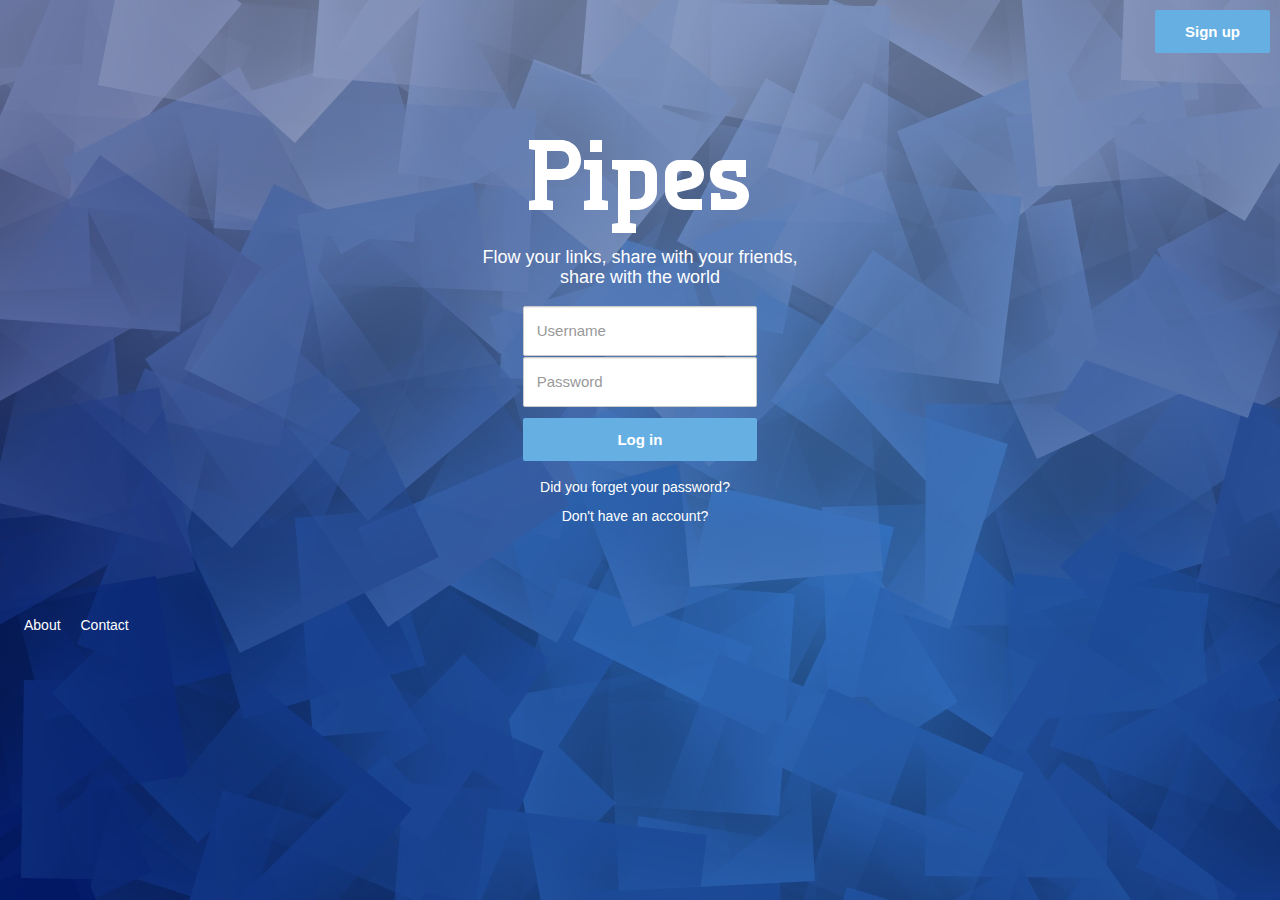
<file: newHomeBootstrap.html>
<DOCTYPE! html>

<html>
<head>

	<title>Welcome to Pipes!</title>

	<!-- <link rel="stylesheet" type="text/css" href="index.css"> -->


	<link rel="stylesheet" type="text/css" href="stylesheets/index2.css">

	<meta charset="utf-8">

	<script src="jquery-1.9.1.js" type="text/javascript"></script> 

	<!--boot-->
	<link rel="stylesheet" href="https://maxcdn.bootstrapcdn.com/bootstrap/3.2.0/css/bootstrap.min.css">
	<script src="https://maxcdn.bootstrapcdn.com/bootstrap/3.2.0/js/bootstrap.min.js"></script>


	<link href="https://maxcdn.bootstrapcdn.com/font-awesome/4.2.0/css/font-awesome.min.css" rel="stylesheet">



</head>
<body>

	<div class="container-fluid">
		<div class="row">

		</div>
		<div class="row">
			<button class="btn btn-primary pull-right btn-lg btn-submit" id="btn-submit-signup" data-toggle="modal" data-target="#myModal"> Sign up </button>
		</div>
		<div class="row">
			<div class="col-md-4 col-md-offset-4 login-form">
				<h1> Pipes </h1>
				<h2> Flow your links, share with your friends, share with the world </h2>

				<!-- el action de un form le dice al formulario a donde enviar los datos cuando el usuario haga "submit", despue,s nahmod va a hacer cosas con esos datos, a vos no te importa -->
				<form role="form" method="POST" action="#" class="col-md-8 col-md-offset-2">
					<div class="form-group">
						<input name="user" type="text" class="form-control input-lg login-input" id="user" placeholder="Username">
					</div>
					<div class="form-group">
						<input name="pass" type="password" class="form-control input-lg login-input" id="pass" placeholder="Password">
					</div>
					<button type="submit" class="btn btn-block btn-primary btn-submit" id="btn-submit-login"> Log in </button>
				</form>


				<div id="divt"></div>



				<div class="col-md-12">
					<a class="btn btn-link btn-block white-link"> Did you forget your password? </a>
					<a class="btn btn-link btn-block white-link" data-toggle="modal" data-target="#myModal"> Don't have an account? </a>
			     </div>
			</div>
		</div>
		<div class="row" id="info-us">
			<a href="#" class="btn btn-link white-link">About</a>
			<a href="#" class="btn btn-link white-link">Contact</a>
		</div>
	</div>



	<!-- Modal -->
	<div class="modal fade" id="myModal" tabindex="-1" role="dialog" aria-labelledby="myModalLabel" aria-hidden="true">
	  <div class="modal-dialog" style="margin-top:45px;width:530;">
	    <div class="modal-content">
	      <div class="modal-header">
	        <button type="button" class="close" data-dismiss="modal"><span aria-hidden="true">&times;</span><span class="sr-only">Close</span></button>
	        <h4 class="modal-title" id="myModalLabel">Sign up</h4>
	      </div>
	      <div class="modal-body">

	      		<div class="row">

	      			<h2 class="modal-sub-header"> Pipes </h2>
	      			<h3> <strong>Join free today! </strong>Sign up using your e-mail! </h3>
	       
					<form role="form" method="POST" action="#" class="col-md-8 col-md-offset-2">
						<div class="form-group">
							<input name="name" type="text" class="form-control input-lg login-input signup-input" id="name" placeholder="Name">
						</div>
						<div class="form-group">
							<input name="lastname" type="text" class="form-control input-lg login-input signup-input" id="lastname" placeholder="Lastname">
						</div>

						<div class="form-group">
							<input name="username" type="text" class="form-control input-lg login-input signup-input" id="username" placeholder="Username" title="Between 6 and 12 characters, don't use $, * or &">
							<i id="uStatus" class="fa"></i>

						</div>

						<div class="form-group">
							<input name="email" type="email" class="form-control input-lg login-input signup-input" id="email" placeholder="Email" title="email@email.com">
							<i id="eStatus" class="fa"></i>
						</div>

						<div class="form-group">
							<input name="pass" type="password" class="form-control input-lg login-input signup-input" id="pass" placeholder="Password" title="Between 6 and 14 characters, use numbers and capitals">

						</div>

						<button type="submit" class="btn btn-block btn-primary btn-submit" id="btn-submit-modal"> Send! </button>
					</form>
				</div>

	      </div>
<!-- 	      <div class="modal-footer">
	        <button type="button" class="btn btn-default" data-dismiss="modal">Close</button>
	        <button type="button" class="btn btn-primary">Save changes</button>
	      </div> -->
	    </div>
	  </div>
	</div>
</body>
</html>
</file>
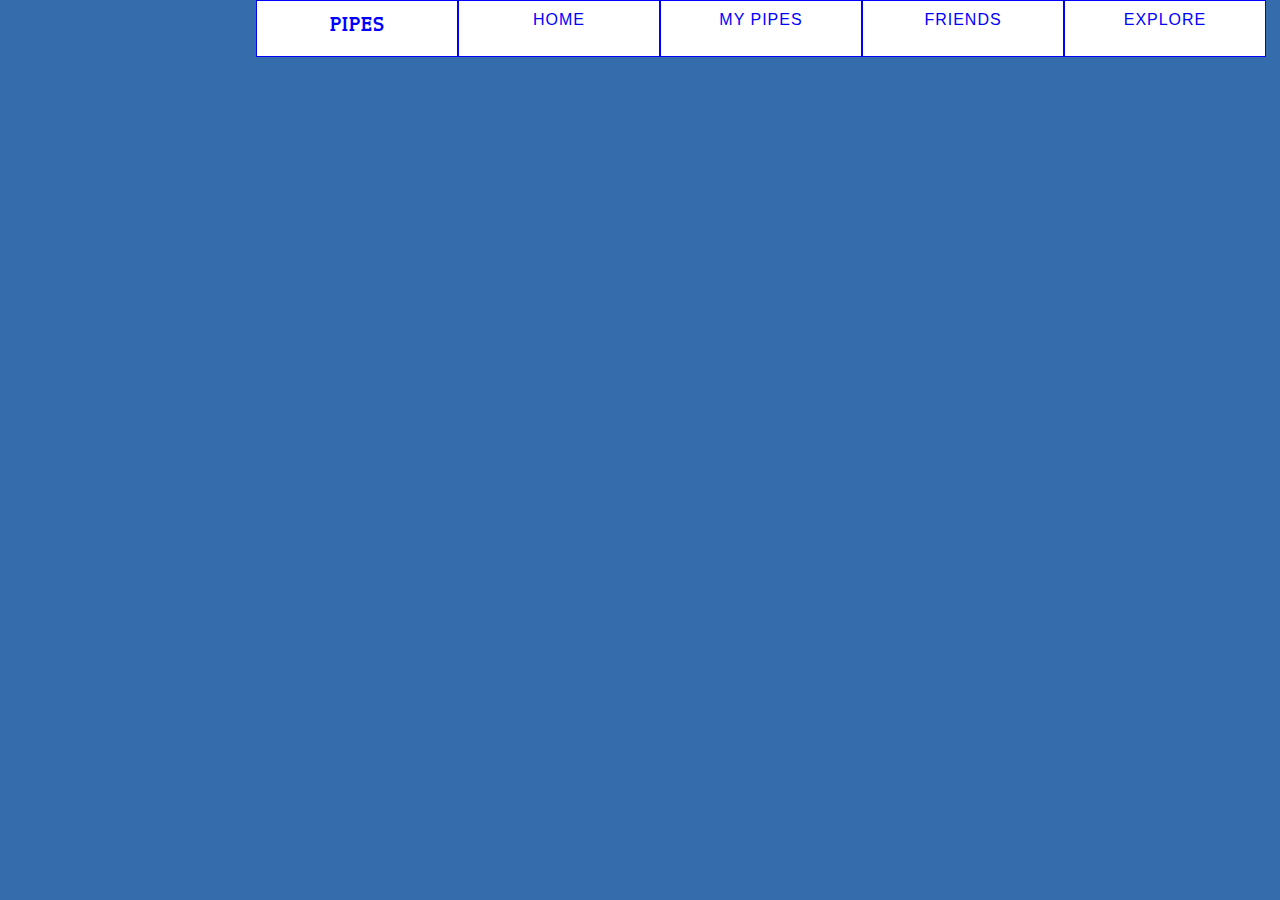
<file: pantallapipes/pantallapipes.html>
<DOCTYPE! html>

<html>
<head>

<title>Pipes &#124; Home</title>

<link rel="stylesheet" type="text/css" href="pantallapipes.css">

</head>

<body>
	
<div id="navbar">
	<ul>
		<li class="bar"><a href="#" class="nav" id="logo">Pipes</a></li>
		<li class="bar"><a href="#" class="nav">Home</a></li>
		<li class="bar"><a href="#" class="nav">My pipes</a></li>
		<li class="bar"><a href="#" class="nav">Friends</a></li>
		<li class="bar"><a href="#" class="nav">Explore</a></li>

	</ul>
</div>


</body>
</html>
</file>
<file: stylesheets/index.css>
body {
	background-image: url(../images/background.jpg);
}

body, html {
	width: 100%;
	height: 100%;
}



@font-face /*font title*/ {
    font-family: 'tertre'; /*a name to be used later*/
    src: url('../fonts/tertre-xbol.otf'); /*URL to font*/
}


.login-form {
	margin-top: 55px;
}

.login-form h1, .login-form h2 {
	text-align: center;
	color: white;
}

.login-form h1 {
	font-family: "tertre";
	font-size: 100px;
	font-weight: bold;
	margin: 0px;
}

.login-form h2 {
	font-size: 18px;
	color: white;
	font-family: arial;
	margin: 20px 40px 10px;
	font-weight: normal;
}

.white-link {
	color: white !important;
	margin: -5px !important;
}

.login-input {
	height: 50px !important;
	border-radius: 2px !important;
	padding: 13px !important;
	font-size : 15px !important;
	padding-right: 37px !important;
	margin-top: 8px;
	margin-bottom: -14px;	
}


.btn-submit {
	background-color: #66AFE3 !important;
	padding: 13px !important;
	border-radius: 2px !important;
	font: bold 15px arial !important;
	border: 0px ! important;
}

#btn-submit-login {
	margin-top: 25px !important;
}

#btn-submit-signup {
	margin: 10px;
	padding-left: 30px !important;
	padding-right: 30px !important;
}

#info-us {
	margin-top: 100px;
	margin-left: 0%;
}

.modal-title {
	font-size: 15px;
}

.modal-sub-header {
	font-family: "tertre";
	font-size: 60px;
	color: black;
	font-weight: bold;
	margin: 0px;
}

.modal-body h2, .modal-body h3 {
	text-align: center;
}

.modal-body h3 {
	font-family: arial;
	font-size: 17px;
	margin: 20px;
}

.signup-input {
	margin: 1px;
}

#uStatus {
	position: absolute;
	top: 40.5%;
	left: 85.1% ;
}

#eStatus {
	position: absolute;
	top: 58%;
	left: 85.1%;
}

#eye{
	position: absolute;
	color: #707070;
	top: 75.4% ;
	left: 99%;

}

@media (min-width: 992px) and (max-width: 1199px) {
	.login-form {
		margin-top: 170px;
	}
	#info-us {
		margin-top: 254px;
		margin-left: 0%;
	}
}

.cross-pipe{
	position: absolute;
}
</file>
<file: index.css>
body {
	background-image: url(background.jpg);
	overflow:hidden;
}

#cont /*div*/ {
	position: absolute;
	left:50%;
	width:  350px;
	margin-left: -175px;
	top: 20%;
	text-align: center;
}

@font-face /*font title*/ {
    font-family: 'tertre'; /*a name to be used later*/
    src: url('tertre-xbol.otf'); /*URL to font*/
}

#title /*h1 */{
	color: white;
	font-family: "tertre";
	font-size: 100px;
	font-weight: bold;
	margin: 0px;

}

#descr /*h3*/ {
	color: white;
	font-family: arial;
	font-size: 18px;
	margin: 15px;
	font-weight: normal;

}

.inputext /*input text*/ {
	border: solid 1px #dcdcdc;
	border-radius: 2px;
	padding: 13px;	
	padding-right: 37px; 
	font-size : 15px;
	margin-top:  1px;
	margin-bottom: 1px;
	margin-left: 0px;

}

#login /*button*/ {
    background-color: #66AFE3 ;
	padding:13px;
	padding-left: 100px;
	padding-right: 100px;
	margin-top: 10px;
	margin-left: 0px;
	margin-right: 3px;
	border: 0px ;
	border-radius: 2px;
	font: bold 15px arial;
	color: white;
}


#hdivlink /*div con links abajo de btn login*/{
	margin-top: 15px;
}

.linkhom /*text*/ {
	color: white;
	font: 15px arial;
}

.linkhom:hover {
	color: white;
	text-decoration: none;
	font-weight: bold;
	font-size: 15px;

}

#about /*info*/ {
	position:fixed;
	left: 1%;
	top: 95%;
}

#about a/*info text*/ {
	text-decoration: none;
	margin: 5px;
}

#up /*div arriba*/ 	{
	position: absolute;
	width: 20%;
	height: 30px;
	left: 90%;
	top: 1%;
}

#signup /*boton sign up*/{	
	background-color: #66AFE3 ;
	border: 0px ;
	border-radius: 2px;
	font: bold 15px arial;
	color: white;
	padding: 10px;
	padding-left: 30px;
	padding-right: 30px;
}

#alertlog {
	 background-color: white;
	 width: 500px;
	 height: 500px;
	 position: absolute;
	 left: 30%;
	 top: 15%;
	 opacity: 0.99;
	 color: black;
	 font-family: arial;
	 font-size: 15px;
	 text-align: center;
	 
}

.alertinput /*imputs en el alert del signup*/ {
	font-size: 15px;
	font-family: arial;
	border: solid 1px #dcdcdc;
	border-radius: 2px;
	padding: 10px;	
	padding-right: 55px; 
	
}

.alertdiv /*divs em el alert sign up*/ {
	margin: 15px;
}

#btnsalert /*btn en alert de registro*/ {
	background-color: #66AFE3 ;
	padding:13px;
	padding-left: 50px;
	padding-right: 50px;
	margin-top: 5px;
	border: 0px ;
	border-radius: 2px;
	font: bold 15px arial;
	color: white;
}

#alertitle {
	color: black;
	font-family: "tertre";
	font-size: 60px;
	font-weight: bold;
	margin: 0px;
}

.btnclick:onclick {
	background-color: black;
}

#uStatus {

	position: absolute;
	top: 53.5%;
	left: 75%;
}

#eStatus {

	position: absolute;
	top: 65.5%;
	left: 75%;
}
</file>
<file: stylesheets/index2.css>
body {
	background-image: url(../images/background.jpg);
}

body, html {
	width: 100%;
	height: 100%;
}



@font-face /*font title*/ {
    font-family: 'tertre'; /*a name to be used later*/
    src: url('../fonts/tertre-xbol.otf'); /*URL to font*/
}



.login-form {
	margin-top: 55px;
}

.login-form h1, .login-form h2 {
	text-align: center;
	color: white;
}

.login-form h1 {
	font-family: "tertre";
	font-size: 100px;
	font-weight: bold;
	margin: 0px;
}

.login-form h2 {
	font-size: 18px;
	color: white;
	font-family: arial;
	margin: 20px 40px 10px;
	font-weight: normal;
}

.white-link {
	color: white !important;
	margin: -5px !important;
}

.login-input {
	height: 50px !important;
	border-radius: 2px !important;
	padding: 13px !important;
	font-size : 15px !important;
	padding-right: 37px !important;
	margin-top: 8px;
	margin-bottom: -14px;	
}


.btn-submit {
	background-color: #66AFE3 !important;
	padding: 13px !important;
	border-radius: 2px !important;
	font: bold 15px arial !important;
	border: 0px ! important;
}

#btn-submit-login {
	margin-top: 25px !important;
}

#btn-submit-signup {
	margin: 10px;
	padding-left: 30px !important;
	padding-right: 30px !important;
}

#info-us {
	margin-top: 85px;
	margin-left: 1px;
}

.modal-title {
	font-size: 15px;
}

.modal-sub-header {
	font-family: "tertre";
	font-size: 60px;
	color: black;
	font-weight: bold;
	margin: 0px;
}

.modal-body h2, .modal-body h3 {
	text-align: center;
}

.modal-body h3 {
	font-family: arial;
	font-size: 17px;
	margin: 20px;
}

.signup-input {
	margin: 1px;
}
</file>
<file: pantallapipes/pantallapipes.css>
body {
	background-color: #356CAB;  
}

/*#navbar {
	float: right;
	position: absolute;
	width: 20%;
	height: 100%;
	top: 0%;
	left: 80%;
	background-color: white;
	font-family: arial;
	font-size: 18px;
	text-align: center;
}*/
#navbar {
	position: absolute;
	width: 100%;
	height: 5%;
	top: 0%;
	left: 20%;
	
}

ul {
	list-style-type: none;
    margin: 0px;
    padding: 0px;
    overflow: hidden;


}



.bar {
	float: left;
	display: inline;
}
.nav {
	top: 0%;
	display: block;
    width: 200px;
    height: 100%;  
    text-decoration: none;
    font-family: arial;
    color: blue;
    text-transform: uppercase;
    letter-spacing: 1px;
    text-align: center;
    border: 0.5px solid;
    padding-top: 5%;
    background-color: white;

   

}  

@font-face /*font title*/ {
    font-family: 'tertre'; /*a name to be used later*/
    src: url('tertre-xbol.otf'); /*URL to font*/
}

#logo {
	font-family: "tertre";
	font-size: 20px;
	font-weight: bold;
	

}


/*.nav {
	display: block;
	letter-spacing: 2px;
	text-decoration: none;
	line-height: 50px;
    text-transform: uppercase;
    color: #B8B8B8;
    
}
.nav:hover {color: black;}

.nav:active {color: #5B89BD;}


ul {list-style-type: none;}
*/
</file>
